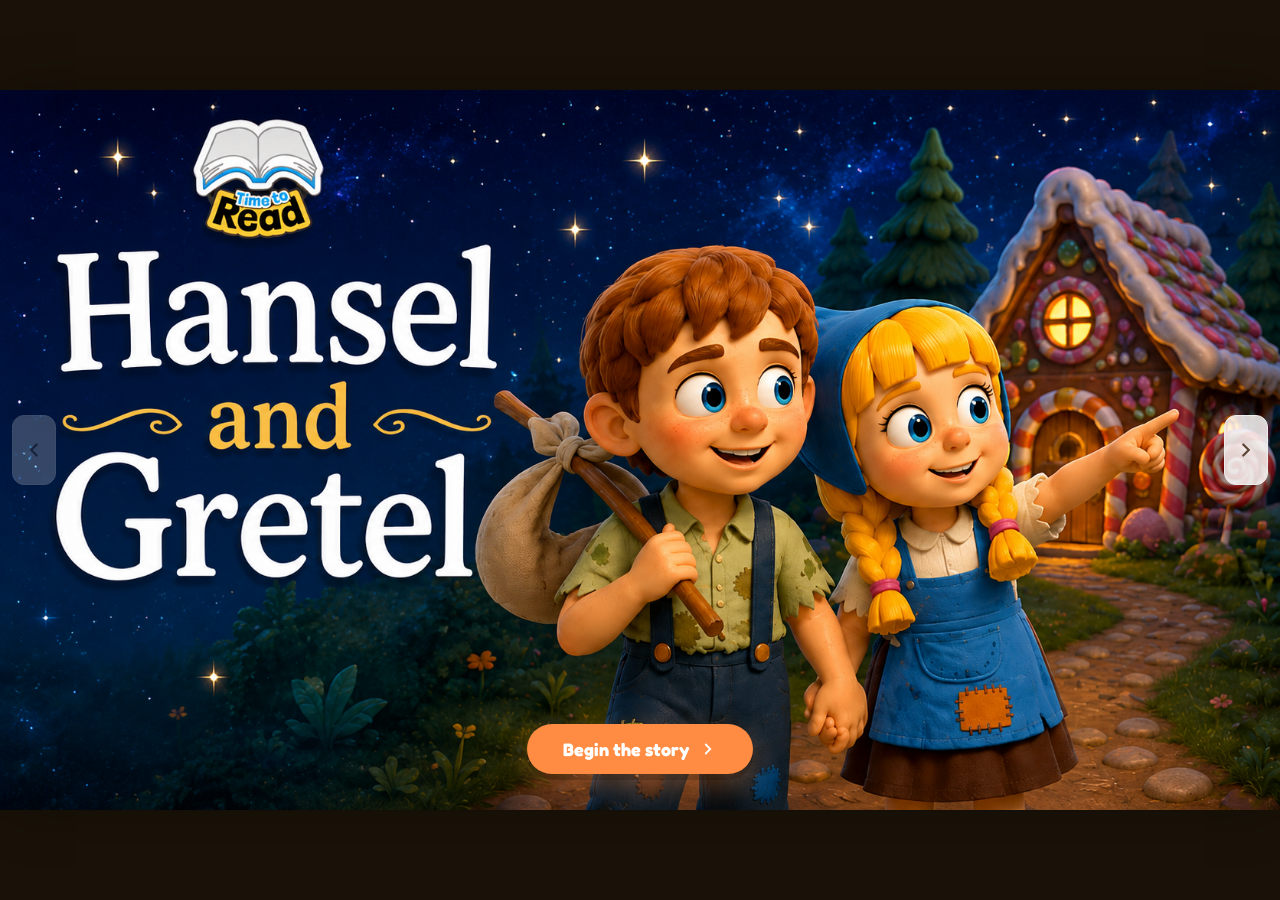
<file: projects/cocos-kampong/picture-book/picture-book-player.html>
<!doctype html>
<html lang="en">
<head>
<meta charset="utf-8" />
<meta name="viewport" content="width=device-width, initial-scale=1.0, viewport-fit=cover" />
<title>Picture Book — Hansel and Gretel</title>
<meta name="description" content="Interactive Hansel and Gretel picture book prototype from Jiang Yi's Coco's Kampong learning experience design work.">
<meta property="og:title" content="Hansel and Gretel Interactive Picture Book — Jiang Yi">
<meta property="og:description" content="A local interactive picture-book prototype connected to the Coco's Kampong education product system.">
<meta property="og:type" content="article">
<meta property="og:image" content="https://jiangyi-portfolio.vercel.app/projects/cocos-kampong/picture-book/Hansel%20and%20Gretel%20COVER%20PAGE.png">
<meta name="twitter:card" content="summary_large_image">
<meta name="twitter:title" content="Hansel and Gretel Interactive Picture Book — Jiang Yi">
<meta name="twitter:description" content="Interactive picture-book prototype from Jiang Yi's learning experience design work.">
<meta name="twitter:image" content="https://jiangyi-portfolio.vercel.app/projects/cocos-kampong/picture-book/Hansel%20and%20Gretel%20COVER%20PAGE.png">
<link rel="icon" href="../../../assets/favicon.svg" type="image/svg+xml">
<link rel="preconnect" href="https://fonts.googleapis.com">
<link rel="preconnect" href="https://fonts.gstatic.com" crossorigin>
<link href="https://fonts.googleapis.com/css2?family=Mali:wght@500;600;700&family=Fredoka:wght@500;600;700&display=swap" rel="stylesheet">
<style>
:root {
  --brand-green:#5EBC6B; --brand-purple:#A77DCF; --brand-pink:#F26B7E;
  --brand-orange:#FF8C42; --brand-blue:#5BB3D9; --brand-deepblue:#4F71D9;
  --brand-teal:#4BB8B0;
  --c-story:var(--brand-orange);
  --bg:#FFFCF5; --paper:#FFFFFF; --letterbox:#1a1208;
  --ink:#1F1F1F; --ink-soft:#5A4636; --ink-faint:#A0A0A0;
  --rule:#ECECEC; --rule-strong:#D8D8D8;
  --title-blue:#2C4180;
}
* { box-sizing:border-box; }
html, body { margin:0; height:100%; }
body { font-family:"Mali", system-ui, sans-serif; font-weight:600; color:var(--ink); background:var(--letterbox); overflow:hidden; user-select:none; -webkit-font-smoothing:antialiased; }
h1,h2,h3 { font-family:"Fredoka", "Mali", sans-serif; font-weight:700; margin:0; }

.player { position:fixed; inset:0; display:flex; align-items:center; justify-content:center; background:var(--letterbox); }
.player-inner {
  aspect-ratio:16/9; width:100%;
  max-width: calc(100vh * 16 / 9); max-height: 100vh;
  background:var(--bg);
  position:relative; overflow:hidden;
  box-shadow:0 0 50px rgba(0,0,0,0.3);
}
.stage { position:absolute; inset:0; background:var(--paper); overflow:hidden; }

/* SIDE ARROWS */
.side-arrow {
  position:absolute; top:50%; transform:translateY(-50%);
  width:44px; height:70px; display:flex; align-items:center; justify-content:center;
  background:rgba(255,255,255,0.82); border:1.5px solid var(--rule); border-radius:12px;
  color:var(--ink-soft); cursor:pointer; z-index:30;
  transition: background 150ms, color 150ms, transform 150ms;
}
.side-arrow:hover { background:white; color:var(--ink); transform:translateY(-50%) scale(1.04); }
.side-arrow[disabled] { opacity:0.25; cursor:not-allowed; pointer-events:none; }
.side-arrow svg { width:22px; height:22px; }
.side-arrow.prev { left:12px; }
.side-arrow.next { right:12px; }

/* TOP HOT-ZONE + CONTROLS */
.bottom-zone {
  position:absolute; left:0; right:0; top:0;
  height:70px; z-index:18;
  background: linear-gradient(to bottom, rgba(0,0,0,0.05), transparent);
}
.controls {
  position:absolute; left:0; right:0; top:0;
  display:grid; grid-template-columns:auto 1fr 56px auto;
  align-items:center; gap:12px;
  padding:8px 14px 10px;
  background:rgba(255,252,245,0.96); backdrop-filter:blur(8px);
  border-bottom:1px solid var(--rule);
  transform:translateY(-110%); opacity:0; pointer-events:none;
  transition: transform 240ms cubic-bezier(.22,.61,.36,1), opacity 200ms;
  z-index:20;
}
.controls .audio-slot { width: 40px; }
.player-inner.show-chrome .controls { transform:translateY(0); opacity:1; pointer-events:auto; }

.nav-btn {
  font-family:"Fredoka", sans-serif; font-weight:600;
  display:inline-flex; align-items:center; gap:6px;
  padding:8px 16px; font-size:13px;
  border-radius:999px; border:none; cursor:pointer;
  transition: all 150ms;
}
.nav-btn.back { background:var(--paper); color:var(--ink-soft); border:1.5px solid var(--rule-strong); }
.nav-btn.back:hover { color:var(--ink); border-color:var(--ink-soft); }
.nav-btn.next { background:var(--ink); color:var(--paper); }
.nav-btn.next:hover { background:#000; transform:translateY(-1px); }
.nav-btn[disabled] { opacity:0.3; cursor:not-allowed; transform:none; }
.nav-btn svg { width:14px; height:14px; }

.audio-btn {
  position:absolute; right:100px; top:12px; z-index:22;
  width:40px; height:40px; border-radius:999px;
  background:white; border:1.5px solid var(--rule-strong);
  color:var(--ink-soft); cursor:pointer;
  display:flex; align-items:center; justify-content:center;
  transition: background 180ms, color 180ms, border-color 180ms, transform 120ms, box-shadow 180ms;
  box-shadow: 0 2px 8px rgba(0,0,0,0.08);
  visibility:hidden;
}
.audio-btn.is-available { visibility:visible; }
.audio-btn:hover { background:var(--bg); color:var(--ink); transform:scale(1.06); }
.audio-btn.is-playing { background:var(--c-story); color:white; border-color:var(--c-story); }
.audio-btn svg { width:16px; height:16px; }
.player-inner.show-chrome .audio-btn { box-shadow:none; }

.progress-block { display:flex; flex-direction:column; gap:4px; min-width:0; }
.progress-meta { display:flex; align-items:center; gap:10px; font-family:"Fredoka", sans-serif; font-size:11px; color:var(--ink-faint); }
.progress-meta .title {
  font-weight:700; font-size:12px; color:var(--ink);
  display:inline-flex; align-items:center; gap:6px;
  white-space:nowrap; overflow:hidden; text-overflow:ellipsis;
}
.progress-meta .title .grade-badge {
  background:var(--brand-pink); color:white; font-size:9px; padding:1px 6px;
  border-radius:999px; letter-spacing:0.06em; text-transform:uppercase;
}
.lo-chip {
  font-family:"Fredoka", sans-serif; font-weight:600; font-size:10px;
  padding:2px 9px; border-radius:999px;
  background:var(--c-story); color:white;
  letter-spacing:0.05em; text-transform:uppercase; white-space:nowrap;
}
.scene-counter { margin-left:auto; }
.progress-bar { display:flex; height:6px; border-radius:999px; overflow:hidden; background:var(--rule); }
.progress-segment { position:relative; height:100%; cursor:pointer; min-width:3px; background:rgba(0,0,0,0.04); }
.progress-segment + .progress-segment { border-left:2px solid var(--paper); }
.progress-segment-fill {
  position:absolute; inset:0; background:var(--c-story);
  transform-origin:left; transform:scaleX(var(--seg-fill, 0));
  transition: transform 200ms;
}

/* SCENE */
.scene { position:absolute; inset:0; display:none; }
.scene.is-active { display:flex; }

/* TITLE SCENE (slide 00) — uses exported PPT slide 1 as full-bleed image */
.title-scene { background:var(--title-blue); align-items:center; justify-content:center; }
.title-img { width:100%; height:100%; object-fit:contain; display:block; }
.title-start {
  position:absolute; bottom:5%; left:50%; transform:translateX(-50%);
  font-family:"Fredoka", sans-serif; font-weight:700; font-size:18px;
  background:var(--brand-orange); color:white;
  padding:14px 36px; border-radius:999px; border:none; cursor:pointer;
  box-shadow: 0 6px 0 rgba(0,0,0,0.18), 0 12px 30px rgba(255,140,66,0.35);
  transition: transform 120ms, box-shadow 120ms;
  display:inline-flex; align-items:center; gap:10px;
  z-index:5;
}
.title-start:hover { transform:translateX(-50%) translateY(-2px); }
.title-start:active { transform:translateX(-50%) translateY(2px); box-shadow:0 2px 0 rgba(0,0,0,0.18); }

/* STORY SCENE — two layouts: split (side-by-side) and stacked (video top, text bottom).
   Both use a pure white background for the "留白" (negative-space) picture-book feel. */
.story-scene { background:white; padding:0; }
.story-grid {
  position:absolute; inset:0;
  display:grid;
  padding:4% 4% 5%;
  gap:2%;
}
.story-scene.layout-split  .story-grid { grid-template-columns: 58% 42%; grid-template-rows: 1fr; }
.story-scene.layout-stacked .story-grid { grid-template-columns: 1fr; grid-template-rows: 62% 38%; }

.story-media {
  position:relative; overflow:hidden;
  background:white; display:flex; align-items:center; justify-content:center;
}
.story-media video {
  width:100%; height:100%;
  object-fit:contain;          /* keep aspect; no crop */
  background:white;            /* pure white — no orange tile */
  display:block;
}

/* Lock label sits ABOVE the text box, left-aligned (replaces in-video overlay) */
.story-right { display:flex; flex-direction:column; justify-content:center; gap:14px; }
.lock-label {
  font-family:"Fredoka", sans-serif; font-weight:700;
  font-size: clamp(12px, 1.3vw, 15px);
  color: var(--brand-orange);
  display:inline-flex; align-items:center; gap:8px;
  align-self:flex-start;
}
.lock-label .lock-dot { font-size:14px; }
.lock-label.is-hidden { display:none; }
.story-text {
  font-family:"Mali", sans-serif; font-weight:600;
  font-size: clamp(15px, 1.8vw, 22px);
  line-height: 2.3;             /* extra room so larger pill-blanks don't overlap */
  color: var(--ink);
}
/* Blank slots: match chip shape — same rounded corner, similar height + padding.
   The blank is intentionally a bit wider than chips so a chip drops in cleanly. */
.story-text .inline-blank {
  display:inline-flex; align-items:center; justify-content:center;
  min-width: 140px;
  min-height: 38px;             /* enforce explicit height to match chips */
  padding: 8px 24px;            /* same paddings as chips below */
  margin: 0 4px;
  border: 2.5px dashed var(--rule-strong);
  border-radius: 999px;         /* SAME radius as chips (pill) */
  background: #FFFFFF;
  color: transparent;
  vertical-align: middle;
  font-family: "Mali", sans-serif; font-weight: 700;
  font-size: clamp(14px, 1.5vw, 17px);
  line-height: 1.2;
  box-sizing: border-box;
}
.story-text .inline-blank.is-target {
  border-color: var(--brand-orange);
  background: #FFEFD8;
  transform: scale(1.04);
  transition: all 120ms;
}
.story-text .inline-blank.is-filled {
  color: var(--brand-green);
  background: rgba(94,188,107,0.18);
  border-style: solid;
  border-color: var(--brand-green);
}

.chip-tray {
  display:flex; flex-wrap:wrap; gap: 10px;
  justify-content:center; align-items:center;
  padding: 12px 8px 4px;
  border-top: 1.5px dashed var(--rule);
  min-height: 52px;
}
.tray-chip {
  font-family:"Mali", sans-serif; font-weight:700;
  font-size: clamp(14px, 1.5vw, 17px);
  background: var(--brand-purple); color:white;
  padding: 8px 24px;            /* matches blank padding */
  min-height: 38px;             /* matches blank height */
  display: inline-flex; align-items: center; justify-content: center;
  border-radius: 999px;         /* SAME radius as blanks */
  cursor: grab; user-select: none; touch-action: none;
  box-shadow: 0 3px 0 rgba(0,0,0,0.15);
  transition: transform 100ms;
  box-sizing: border-box;
}
.tray-chip:hover { transform: translateY(-2px); }
.tray-chip.is-dragging {
  cursor: grabbing; position: fixed; pointer-events: none;
  z-index: 100; transform: rotate(-3deg) scale(1.08);
  box-shadow: 0 12px 26px rgba(0,0,0,0.22);
}
.tray-chip.is-used { opacity: 0.22; pointer-events: none; transform: none; }

.story-feedback {
  font-family:"Fredoka", sans-serif; font-size: 13px;
  min-height: 18px; color: var(--ink-soft);
  text-align: center;
}
.story-feedback.success { color: var(--brand-green); font-weight: 700; }
.story-feedback.error   { color: var(--brand-pink); }

/* ENDING SCENE */
.end-scene {
  background:radial-gradient(ellipse at center, #FFE7BD, var(--bg) 70%);
  align-items:center; justify-content:center;
  padding:40px; flex-direction:column; gap:14px; text-align:center;
}
.end-scene .book { width:120px; height:120px; filter:drop-shadow(0 12px 30px rgba(255,140,66,0.4)); animation:bounce 700ms cubic-bezier(.34,1.56,.64,1); }
@keyframes bounce { 0% {transform:scale(0);opacity:0;} 60% {transform:scale(1.2);opacity:1;} 100% {transform:scale(1);opacity:1;} }
.end-scene h1 { font-size:clamp(28px,4vw,44px); color:#6B4226; }
.end-scene p  { color:var(--ink-soft); font-size:clamp(13px,1.5vw,16px); max-width:500px; margin:0; }
.end-scene .restart-btn {
  margin-top:14px;
  font-family:"Fredoka", sans-serif; font-weight:700; font-size:14px;
  background:var(--brand-orange); color:white;
  padding:10px 28px; border-radius:999px; border:none; cursor:pointer;
  box-shadow: 0 4px 0 rgba(0,0,0,0.15);
}
.end-scene .restart-btn:hover { transform:translateY(-2px); }
.confetti { position:absolute; pointer-events:none; inset:0; overflow:hidden; }
.confetti span { position:absolute; top:-20px; width:9px; height:13px; opacity:0.9; animation:fall linear forwards; }
@keyframes fall { 0% {transform:translateY(-20px) rotate(0); opacity:1;} 100% {transform:translateY(110vh) rotate(720deg); opacity:0.4;} }
</style>
</head>
<body>
<div class="player">
  <div class="player-inner" id="player-inner">
    <main class="stage" id="stage">
      <button class="side-arrow prev" id="btn-prev"><svg viewBox="0 0 24 24" fill="none" stroke="currentColor" stroke-width="2.4" stroke-linecap="round"><polyline points="15 18 9 12 15 6"/></svg></button>
      <button class="side-arrow next" id="btn-next"><svg viewBox="0 0 24 24" fill="none" stroke="currentColor" stroke-width="2.4" stroke-linecap="round"><polyline points="9 6 15 12 9 18"/></svg></button>
      <div class="bottom-zone" id="bottom-zone" aria-hidden="true"></div>
      <button class="audio-btn" id="audio-btn" title="Play / replay audio">
        <svg viewBox="0 0 24 24" fill="none" stroke="currentColor" stroke-width="2.4" stroke-linecap="round">
          <polygon points="11 5 6 9 2 9 2 15 6 15 11 19 11 5" fill="currentColor"/>
          <path d="M19 8a5 5 0 0 1 0 8"/>
        </svg>
      </button>
    </main>
    <footer class="controls" id="controls">
      <button class="nav-btn back" id="btn-back">
        <svg viewBox="0 0 24 24" fill="none" stroke="currentColor" stroke-width="2.4" stroke-linecap="round"><polyline points="15 18 9 12 15 6"/></svg>
        Back
      </button>
      <div class="progress-block">
        <div class="progress-meta">
          <span class="title"><span class="grade-badge">PB</span> Hansel &amp; Gretel</span>
          <span class="lo-chip" id="lo-chip">Story</span>
          <span class="scene-counter" id="scene-counter">—</span>
        </div>
        <div class="progress-bar" id="progress-bar"></div>
      </div>
      <div class="audio-slot" aria-hidden="true"></div>
      <button class="nav-btn next" id="btn-next-bottom">
        <span id="btn-next-label">Next</span>
        <svg viewBox="0 0 24 24" fill="none" stroke="currentColor" stroke-width="2.4" stroke-linecap="round"><polyline points="9 6 15 12 9 18"/></svg>
      </button>
    </footer>
  </div>
</div>

<script>
/* =========================================================
   PATHS
   ========================================================= */
const ANIM = "Animation clips";
const VO   = "VOs";

/* =========================================================
   SCENES — title + 11 story pages
   Each story scene has:
     - video: animation clip
     - audio: VO clip
     - text:  narrative HTML with <span data-blank="N"></span> placeholders
     - chips: words that fill the blanks (order = blank index)
   If chips/blanks omitted → play immediately on entry.
   ========================================================= */
/* Each slide:
     - chips[0..N-1] are the CORRECT answers in blank-index order.
     - any chips after the Nth correct one are DISTRACTORS (wrong answers
       that the learner has to identify and leave behind).
   The first `correctCount` chips are matched to blanks by index; everything
   else is a distractor. (See buildScenes: numBlanks per slide.) */
const STORY_SLIDES = [
  // Slide 01 — PPT slide 2
  {
    text: `There once lived a poor woodcutter, his <span data-blank="0"></span> and two <span data-blank="1"></span> — a <span data-blank="2"></span> called Hansel and a <span data-blank="3"></span> called Gretel.`,
    chips: [
      { label:"wife",       answer:"wife"       },  // correct → blank 0
      { label:"children",   answer:"children"   },  // correct → blank 1
      { label:"boy",        answer:"boy"        },  // correct → blank 2
      { label:"girl",       answer:"girl"       },  // correct → blank 3
      { label:"stepmother", answer:"stepmother" },  // distractor
      { label:"witch",      answer:"witch"      },  // distractor
    ]
  },
  // Slide 02 — PPT slide 3
  {
    text: `The woodcutter and his <span data-blank="0"></span> did not have enough food for their <span data-blank="1"></span> and daughter. So, they decided to leave them deep in the forest. Hansel and Gretel overheard this and came up with a plan.`,
    chips: [
      { label:"wife",       answer:"wife"       },  // correct → blank 0
      { label:"son",        answer:"son"        },  // correct → blank 1
      { label:"stepmother", answer:"stepmother" },  // distractor
      { label:"husband",    answer:"husband"    },  // distractor
    ]
  },
  // Slide 03 — PPT slide 4 (stacked: landscape video on top)
  {
    layout: "stacked",
    text: `When their <span data-blank="0"></span> took them into the forest, Hansel and Gretel dropped pebbles along the way. Then, they found their way home by following the line of pebbles.`,
    chips: [
      { label:"parents",    answer:"parents"    },  // correct
      { label:"stepmother", answer:"stepmother" },  // distractor
      { label:"witch",      answer:"witch"      },  // distractor
      { label:"neighbours", answer:"neighbours" },  // distractor
    ]
  },
  // Slide 04 — PPT slide 5
  {
    text: `Their <span data-blank="0"></span> and stepmother were surprised to see them back. They decided to take them deeper into the forest once again.`,
    chips: [
      { label:"father",  answer:"father"  },        // correct
      { label:"mother",  answer:"mother"  },        // distractor
      { label:"witch",   answer:"witch"   },        // distractor
      { label:"brother", answer:"brother" },        // distractor
    ]
  },
  // Slide 05 — PPT slide 6  (CORRECT ANSWER = "parents")
  {
    text: `This time, Hansel and Gretel dropped breadcrumbs because their pebbles were taken by their <span data-blank="0"></span>. But sadly, the animals and birds in the forest ate all the crumbs. They were lost in the forest.`,
    chips: [
      { label:"parents",    answer:"parents"    },  // correct
      { label:"stepmother", answer:"stepmother" },  // distractor
      { label:"witch",      answer:"witch"      },  // distractor
      { label:"father",     answer:"father"     },  // distractor
    ]
  },
  // Slide 06 — PPT slide 7 (no interactive)
  {
    text: `Then they came upon a strange house. It was made of chocolates, candies and cookies.`,
    chips: []
  },
  // Slide 07 — PPT slide 8 (stacked, no interactive)
  {
    layout: "stacked",
    text: `Hansel and Gretel were so hungry that they started to eat the door, the window and the roof.`,
    chips: []
  },
  // Slide 08 — PPT slide 9 (stacked)
  {
    layout: "stacked",
    text: `The <span data-blank="0"></span>, whose house it was, caught Hansel and Gretel. These <span data-blank="1"></span> would be her dinner tonight.`,
    chips: [
      { label:"witch",       answer:"witch"       },  // correct → blank 0
      { label:"children",    answer:"children"    },  // correct → blank 1
      { label:"woodcutter",  answer:"woodcutter"  },  // distractor
      { label:"stepmother",  answer:"stepmother"  },  // distractor
    ]
  },
  // Slide 09 — PPT slide 10 (stacked)
  {
    layout: "stacked",
    text: `She locked Hansel in a cage and ordered Gretel to heat the oven. But just when the <span data-blank="0"></span> bent down to check the fire, Gretel pushed her from behind and locked the oven door.`,
    chips: [
      { label:"witch",      answer:"witch"      },  // correct
      { label:"stepmother", answer:"stepmother" },  // distractor
      { label:"woman",      answer:"woman"      },  // distractor
      { label:"mother",     answer:"mother"     },  // distractor
    ]
  },
  // Slide 10 — PPT slide 11
  {
    text: `Gretel had saved Hansel and herself! Then, the brother and <span data-blank="0"></span> filled their pockets with the <span data-blank="1"></span> gold.`,
    chips: [
      { label:"sister",       answer:"sister"       },  // correct → blank 0
      { label:"witch's",      answer:"witch's"      },  // correct → blank 1
      { label:"father's",     answer:"father's"     },  // distractor
      { label:"stepmother's", answer:"stepmother's" },  // distractor
    ]
  },
  // Slide 11 — PPT slide 12
  {
    text: `Hansel and Gretel returned home. They gave the gold to their <span data-blank="0"></span> to buy food, and they were never hungry again.`,
    chips: [
      { label:"parents",    answer:"parents"    },  // correct
      { label:"witch",      answer:"witch"      },  // distractor
      { label:"stepmother", answer:"stepmother" },  // distractor
      { label:"uncle",      answer:"uncle"      },  // distractor
    ]
  },
];

/* Build scene list */
function buildScenes() {
  const out = [];
  out.push({ type:"title" });
  STORY_SLIDES.forEach((s, i) => {
    const n = String(i+1).padStart(2,"0");
    out.push({
      type: "story",
      slideNumber: i+1,
      video: encodeURI(`${ANIM}/slide ${n}.mp4`),
      audio: encodeURI(`${VO}/slide ${n}.mp3`),
      text: s.text,
      chips: s.chips || [],
      layout: s.layout || "split",   // "split" (default) or "stacked"
    });
  });
  out.push({ type:"end" });
  return out;
}

const SCENES = buildScenes();
const state = { index:0, total:SCENES.length, audioController:null };
const stage = document.getElementById("stage");
const playerInner = document.getElementById("player-inner");
const audioBtn = document.getElementById("audio-btn");

/* SFX */
const sfx = (() => {
  let ctx=null; const get=()=>ctx||(ctx=new (window.AudioContext||window.webkitAudioContext)());
  return {
    pop(){try{const c=get(),t=c.currentTime,o=c.createOscillator(),g=c.createGain();
      o.type="sine"; o.frequency.setValueAtTime(720,t); o.frequency.exponentialRampToValueAtTime(1280,t+0.08);
      g.gain.setValueAtTime(0.0001,t); g.gain.exponentialRampToValueAtTime(0.22,t+0.012); g.gain.exponentialRampToValueAtTime(0.0001,t+0.18);
      o.connect(g); g.connect(c.destination); o.start(t); o.stop(t+0.2);}catch(e){}},
    correct(){try{const c=get(),t=c.currentTime; [880,1320].forEach((f,i)=>{const o=c.createOscillator(),g=c.createGain(); o.type="sine"; o.frequency.value=f;
      g.gain.setValueAtTime(0.0001,t+i*0.08); g.gain.exponentialRampToValueAtTime(0.20,t+i*0.08+0.02); g.gain.exponentialRampToValueAtTime(0.0001,t+i*0.08+0.22);
      o.connect(g); g.connect(c.destination); o.start(t+i*0.08); o.stop(t+i*0.08+0.25);});}catch(e){}},
    wrong(){try{const c=get(),t=c.currentTime,o=c.createOscillator(),g=c.createGain();
      o.type="square"; o.frequency.setValueAtTime(220,t); o.frequency.exponentialRampToValueAtTime(140,t+0.18);
      g.gain.setValueAtTime(0.0001,t); g.gain.exponentialRampToValueAtTime(0.16,t+0.02); g.gain.exponentialRampToValueAtTime(0.0001,t+0.2);
      o.connect(g); g.connect(c.destination); o.start(t); o.stop(t+0.22);}catch(e){}},
  };
})();

const el = h => { const t=document.createElement("template"); t.innerHTML=h.trim(); return t.content.firstElementChild; };
function spawnConfetti(host){const cs=["#FFD83A","#FF8C42","#5EBC6B","#5BB3D9","#A77DCF","#F26B7E"]; for(let i=0;i<60;i++){const s=document.createElement("span"); s.style.left=(Math.random()*100)+"%"; s.style.background=cs[i%cs.length]; s.style.animationDuration=(2+Math.random()*2.5)+"s"; s.style.animationDelay=(Math.random()*0.6)+"s"; s.style.transform=`rotate(${Math.random()*360}deg)`; host.appendChild(s);}}

/* DRAG (mouse + touch) */
function makeDraggable(elm, opts){
  let dragging=false, ghost=null, sX=0, sY=0, target=null;
  const start=(cx,cy)=>{ if(elm.classList.contains("is-used"))return; dragging=true;
    const r=elm.getBoundingClientRect(); ghost=elm.cloneNode(true); ghost.classList.add("is-dragging");
    ghost.style.left=r.left+"px"; ghost.style.top=r.top+"px"; ghost.style.width=r.width+"px"; ghost.style.height=r.height+"px";
    document.body.appendChild(ghost); elm.style.opacity="0.3"; sX=cx; sY=cy; };
  const move=(cx,cy)=>{ if(!dragging||!ghost)return;
    const r=elm.getBoundingClientRect();
    ghost.style.left=(r.left+cx-sX)+"px"; ghost.style.top=(r.top+cy-sY)+"px";
    const hov=document.elementFromPoint(cx,cy); const targets=opts.getTargets(); let nt=null;
    for(const t of targets){ if(t.contains(hov)||t===hov){nt=t; break;} }
    if(nt!==target){ if(target)target.classList.remove("is-target"); if(nt)nt.classList.add("is-target"); target=nt; } };
  const end=()=>{ if(!dragging)return; dragging=false;
    if(ghost){ghost.remove(); ghost=null;} elm.style.opacity="";
    if(target)target.classList.remove("is-target"); if(opts.onEnd)opts.onEnd(elm,target); target=null; };
  elm.addEventListener("mousedown",e=>{e.preventDefault(); start(e.clientX,e.clientY);});
  document.addEventListener("mousemove",e=>move(e.clientX,e.clientY));
  document.addEventListener("mouseup",end);
  elm.addEventListener("touchstart",e=>start(e.touches[0].clientX,e.touches[0].clientY),{passive:true});
  document.addEventListener("touchmove",e=>{if(dragging){e.preventDefault(); move(e.touches[0].clientX,e.touches[0].clientY);}},{passive:false});
  document.addEventListener("touchend",end);
}

/* AUDIO controller — single MP3 per scene; auto-plays when started */
function setupSceneAudio(audioSrc, onEnd) {
  if (state.audioController) state.audioController.stop();
  state.audioController = null;
  audioBtn.classList.remove("is-available","is-playing");
  audioBtn.onclick = null;

  if (!audioSrc) return null;
  audioBtn.classList.add("is-available");

  let a = null, cancelled = false;
  const stop = () => {
    cancelled = true;
    if (a) { try{a.pause(); a.currentTime=0;}catch(e){} }
    audioBtn.classList.remove("is-playing");
  };
  const start = () => {
    cancelled = false;
    if (!a) {
      a = new Audio(audioSrc);
      a.addEventListener("ended", () => { audioBtn.classList.remove("is-playing"); if (onEnd) onEnd(); });
      a.addEventListener("error", () => { audioBtn.classList.remove("is-playing"); if (onEnd) onEnd(); });
    }
    a.currentTime = 0;
    a.play().then(()=>{ if(!cancelled) audioBtn.classList.add("is-playing"); }).catch(()=>{
      audioBtn.classList.remove("is-playing");
    });
  };
  audioBtn.onclick = () => { start(); };
  state.audioController = { stop, start };
  return state.audioController;
}

/* =========================================================
   RENDERERS
   ========================================================= */
const renderers = {
  title(scene) {
    const node = el(`<section class="scene title-scene"></section>`);
    // Uses the exported PPT slide 1 as a full-bleed cover image
    node.innerHTML = `
      <img class="title-img" src="${encodeURI('Hansel and Gretel COVER PAGE.png')}" alt="Hansel and Gretel — cover" />
      <button class="title-start" id="title-start">Begin the story
        <svg viewBox="0 0 24 24" fill="none" stroke="currentColor" stroke-width="2.4" stroke-linecap="round" style="width:18px;height:18px;"><polyline points="9 6 15 12 9 18"/></svg>
      </button>
    `;
    setupSceneAudio(null);
    setTimeout(()=>{
      const btn = node.querySelector("#title-start");
      if (btn) btn.addEventListener("click", () => go(+1));
    }, 0);
    return node;
  },

  story(scene) {
    const layout = scene.layout || "split";
    const node = el(`<section class="scene story-scene layout-${layout}"></section>`);
    const hasChips = scene.chips && scene.chips.length > 0;
    node.innerHTML = `
      <div class="story-grid">
        <div class="story-media">
          <video src="${scene.video}" playsinline preload="auto" muted loop></video>
        </div>
        <div class="story-right">
          <div class="lock-label ${hasChips ? "" : "is-hidden"}" id="lock-label">
            <span class="lock-dot">🔒</span> Fill in the blank to hear the story
          </div>
          <div class="story-text">${scene.text}</div>
          <div class="chip-tray" ${hasChips ? "" : "style=\"display:none\""}></div>
          <div class="story-feedback" id="ifb">&nbsp;</div>
        </div>
      </div>
    `;

    const video = node.querySelector("video");
    const tray  = node.querySelector(".chip-tray");
    const fb    = node.querySelector("#ifb");
    const lockLabel = node.querySelector("#lock-label");
    let interactiveDone = !hasChips;        // if no chips, already "done"
    let voEnded = false;

    // Set up VO. Next button only enables when VO finishes (video loops forever).
    const audioCtl = setupSceneAudio(scene.audio, () => {
      voEnded = true;
      updateNextEnabled();
    });

    const updateNextEnabled = () => {
      const last = state.index === state.total - 1;
      const ok   = interactiveDone && voEnded;
      document.getElementById("btn-next").disabled        = last ? true : !ok;
      document.getElementById("btn-next-bottom").disabled = last ? true : !ok;
    };

    // Gate Next on entry: locked until interactive done + VO end
    document.getElementById("btn-next").disabled        = true;
    document.getElementById("btn-next-bottom").disabled = (state.index === state.total - 1);

    // Start playback function — animation loops; VO plays once
    const startPlayback = () => {
      video.muted = true;           // ensure autoplay-safe
      video.loop  = true;           // loop until next
      video.play().catch(()=>{});
      if (audioCtl) audioCtl.start();
    };

    if (hasChips) {
      // Blanks expect answers from chips[blankIndex] (the FIRST N entries are
      // the correct answers in blank-index order; entries after that are
      // distractors that never match a blank).
      const blanks = [...node.querySelectorAll("[data-blank]")].map(span => {
        span.classList.add("inline-blank");
        const idx = +span.dataset.blank;
        span.dataset.answer = (scene.chips[idx]?.answer || "").toLowerCase();
        return span;
      });

      // Shuffle chips for the tray (Fisher–Yates) so correct answers
      // aren't always the leftmost chips.
      const shuffled = scene.chips.slice();
      for (let i = shuffled.length - 1; i > 0; i--) {
        const j = Math.floor(Math.random() * (i + 1));
        [shuffled[i], shuffled[j]] = [shuffled[j], shuffled[i]];
      }

      shuffled.forEach((c) => {
        const chip = document.createElement("div");
        chip.className = "tray-chip";
        chip.textContent = c.label;
        chip.dataset.label = c.answer.toLowerCase();
        tray.appendChild(chip);
        makeDraggable(chip, {
          getTargets: () => blanks.filter(b => !b.classList.contains("is-filled")),
          onEnd: (src, target) => {
            if (!target || target.classList.contains("is-filled")) return;
            if (target.dataset.answer === src.dataset.label) {
              target.classList.add("is-filled");
              target.textContent = c.label;
              src.classList.add("is-used");
              sfx.correct();
              fb.textContent = "Nice!";
              fb.className = "story-feedback success";
              if (blanks.every(b => b.classList.contains("is-filled"))) {
                fb.textContent = "🌟 All filled! Watch the story…";
                fb.className = "story-feedback success";
                interactiveDone = true;
                if (lockLabel) lockLabel.classList.add("is-hidden");
                setTimeout(startPlayback, 350);
              }
            } else {
              sfx.wrong();
              fb.textContent = "Hmm, try a different blank.";
              fb.className = "story-feedback error";
            }
          }
        });
      });
    } else {
      // No interactive → start video + VO immediately
      setTimeout(startPlayback, 250);
    }

    // Teardown — stop video AND VO when leaving scene (even if VO not finished)
    node._teardown = () => {
      try { video.pause(); video.currentTime = 0; } catch(e) {}
      if (state.audioController) state.audioController.stop();
    };
    return node;
  },

  end(scene) {
    const node = el(`<section class="scene end-scene"></section>`);
    node.innerHTML = `
      <svg class="book" viewBox="0 0 200 200" xmlns="http://www.w3.org/2000/svg">
        <defs><radialGradient id="bg2" cx="35%" cy="30%" r="70%"><stop offset="0%" stop-color="#FFEBA8"/><stop offset="50%" stop-color="#FFB45A"/><stop offset="100%" stop-color="#C77A2B"/></radialGradient></defs>
        <circle cx="100" cy="100" r="68" fill="url(#bg2)"/>
        <path d="M55 70 Q85 60 100 68 Q115 60 145 70 L145 135 Q115 127 100 135 Q85 127 55 135 Z" fill="white"/>
        <path d="M100 68 L100 135" stroke="#5BB3D9" stroke-width="3" fill="none"/>
      </svg>
      <h1>The End</h1>
      <p>You finished the story of Hansel and Gretel! Want to read it again?</p>
      <button class="restart-btn" id="restart-btn">Read again</button>
      <div class="confetti" id="confetti"></div>`;
    setTimeout(()=>{
      sfx.correct();
      spawnConfetti(node.querySelector("#confetti"));
      const r = node.querySelector("#restart-btn");
      if (r) r.addEventListener("click", () => jumpTo(0));
    }, 80);
    setupSceneAudio(null);
    return node;
  }
};

/* =========================================================
   PROGRESS + NAV
   ========================================================= */
function renderProgressBar() {
  const bar = document.getElementById("progress-bar"); bar.innerHTML = "";
  // Single segment for the story (simpler LO)
  const seg = document.createElement("button");
  seg.className = "progress-segment";
  seg.style.flex = String(state.total);
  seg.innerHTML = `<div class="progress-segment-fill"></div>`;
  bar.appendChild(seg);
}
function updateProgressFill() {
  const seg = document.querySelector(".progress-segment");
  if (!seg) return;
  const fill = (state.index + 1) / state.total;
  seg.querySelector(".progress-segment-fill").style.transform = `scaleX(${fill})`;
  // scene-counter & chip label
  const labels = ["Cover","Story 1","Story 2","Story 3","Story 4","Story 5","Story 6","Story 7","Story 8","Story 9","Story 10","Story 11","The End"];
  document.getElementById("lo-chip").textContent = labels[state.index] || "Story";
  document.getElementById("scene-counter").textContent = `${state.index+1} / ${state.total}`;
}

function renderScene() {
  const scene = SCENES[state.index]; const r = renderers[scene.type]; if (!r) return;
  const old = stage.querySelectorAll(".scene");
  old.forEach(o => { if (o._teardown) o._teardown(); o.remove(); });
  const n = r(scene); stage.appendChild(n); n.classList.add("is-active");
}
function jumpTo(i) {
  if (i < 0 || i >= state.total || i === state.index) return;
  if (state.audioController) state.audioController.stop();
  state.index = i;
  // updateChrome FIRST so the story renderer's per-scene Next-button gating
  // isn't overridden by the generic chrome reset afterwards.
  updateChrome();
  renderScene();
}
function go(d) { jumpTo(state.index + d); }
function updateChrome() {
  document.getElementById("btn-prev").disabled = state.index === 0;
  document.getElementById("btn-back").disabled = state.index === 0;
  // Note: btn-next can be re-disabled by story scene gating
  const last = state.index === state.total - 1;
  document.getElementById("btn-next").disabled = last;
  document.getElementById("btn-next-bottom").disabled = last;
  document.getElementById("btn-next-label").textContent = last ? "Done" : "Next";
  updateProgressFill();
}

/* Top bar hover */
function setupHover() {
  const zone = document.getElementById("bottom-zone");
  const controls = document.getElementById("controls");
  const audioEl = document.getElementById("audio-btn");
  let hideTimer = null;
  const show = () => { clearTimeout(hideTimer); playerInner.classList.add("show-chrome"); };
  const hide = () => { hideTimer = setTimeout(()=>playerInner.classList.remove("show-chrome"), 220); };
  zone.addEventListener("mouseenter", show); zone.addEventListener("mouseleave", hide);
  controls.addEventListener("mouseenter", show); controls.addEventListener("mouseleave", hide);
  audioEl.addEventListener("mouseenter", show); audioEl.addEventListener("mouseleave", hide);
}

function init() {
  document.getElementById("btn-prev").addEventListener("click", () => go(-1));
  document.getElementById("btn-next").addEventListener("click", () => { if (!document.getElementById("btn-next").disabled) go(+1); });
  document.getElementById("btn-back").addEventListener("click", () => go(-1));
  document.getElementById("btn-next-bottom").addEventListener("click", () => { if (!document.getElementById("btn-next-bottom").disabled) go(+1); });
  document.addEventListener("keydown", e => {
    if (["INPUT","VIDEO","IFRAME"].includes(e.target.tagName)) return;
    if (e.key === "ArrowRight" || e.key === " ") { e.preventDefault(); if (!document.getElementById("btn-next").disabled) go(+1); }
    else if (e.key === "ArrowLeft") { e.preventDefault(); go(-1); }
  });
  renderProgressBar(); updateChrome(); renderScene();
  setupHover();
}
window.addEventListener("DOMContentLoaded", init);
</script>
</body>
</html>
</file>
